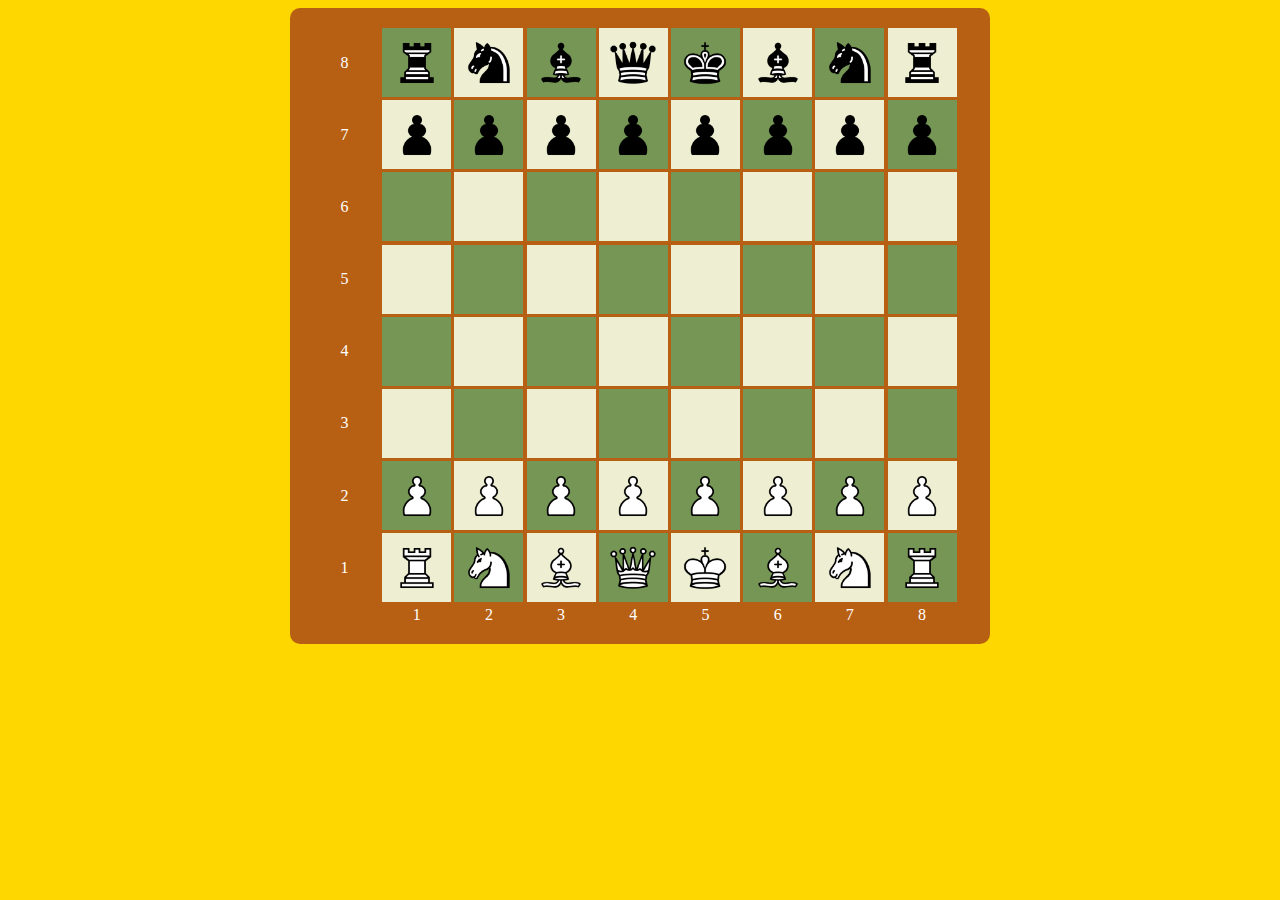
<file: chess game/index.html>
<!DOCTYPE html>
<html lang="en" dir="ltr">

<head>
  <link rel="stylesheet" href="styles.css">
  <meta charset="utf-8">
  <title>Chessgame</title>
</head>

<body>
  <div class="wrapper">

    <div class="container">
      <div class="edge">8</div>
      <div class="item1" id="81">
        <div class="black rook" draggable="true"></div>
      </div>
      <div class="item2" id="82">
        <div class="black knight" draggable="true"></div>
      </div>
      <div class="item1" id="83">
        <div class="black bishop" draggable="true"></div>
      </div>
      <div class="item2" id="84">
        <div class="black queen" draggable="true"></div>
      </div>
      <div class="item1" id="85">
        <div class="black king" draggable="true"></div>
      </div>
      <div class="item2" id="86">
        <div class="black bishop" draggable="true"></div>
      </div>
      <div class="item1" id="87">
        <div class="black knight" draggable="true"></div>
      </div>
      <div class="item2" id="88">
        <div class="black rook" draggable="true"></div>
      </div>
      <div class="edge">7</div>
      <div class="item2" id="71">
        <div class="black pawn" draggable="true"></div>
      </div>
      <div class="item1" id="72">
        <div class="black pawn" draggable="true"></div>
      </div>
      <div class="item2" id="73">
        <div class="black pawn" draggable="true"></div>
      </div>
      <div class="item1" id="74">
        <div class="black pawn" draggable="true"></div>
      </div>
      <div class="item2" id="75">
        <div class="black pawn" draggable="true"></div>
      </div>
      <div class="item1" id="76">
        <div class="black pawn" draggable="true"></div>
      </div>
      <div class="item2" id="77">
        <div class="black pawn" draggable="true"></div>
      </div>
      <div class="item1" id="78">
        <div class="black pawn" draggable="true"></div>
      </div>


      <div class="edge">6</div>
      <div class="item1" id="61"></div>
      <div class="item2" id="62"></div>
      <div class="item1" id="63"></div>
      <div class="item2" id="64"></div>
      <div class="item1" id="65"></div>
      <div class="item2" id="66"></div>
      <div class="item1" id="67"></div>
      <div class="item2" id="68"></div>
      <div class="edge">5</div>
      <div class="item2" id="51"></div>
      <div class="item1" id="52"></div>
      <div class="item2" id="53"></div>
      <div class="item1" id="54"></div>
      <div class="item2" id="55"></div>
      <div class="item1" id="56"></div>
      <div class="item2" id="57"></div>
      <div class="item1" id="58"></div>
      <div class="edge">4</div>
      <div class="item1" id="41"></div>
      <div class="item2" id="42"></div>
      <div class="item1" id="43"></div>
      <div class="item2" id="44"></div>
      <div class="item1" id="45"></div>
      <div class="item2" id="46"></div>
      <div class="item1" id="47"></div>
      <div class="item2" id="48"></div>
      <div class="edge">3</div>
      <div class="item2" id="31"></div>
      <div class="item1" id="32"></div>
      <div class="item2" id="33"></div>
      <div class="item1" id="34"></div>
      <div class="item2" id="35"></div>
      <div class="item1" id="36"></div>
      <div class="item2" id="37"></div>
      <div class="item1" id="38"></div>


<!-- ##################SECOND LINE############################# -->
      <div class="edge">2</div>
      <div class="item1" id="21">
        <div class="white pawn" draggable="true"></div>
      </div>
      <div class="item2" id="22">
        <div class="white pawn" draggable="true"></div>
      </div>
      <div class="item1" id="23">
        <div class="white pawn" draggable="true"></div>
      </div>
      <div class="item2" id="24">
        <div class="white pawn" draggable="true"></div>
      </div>
      <div class="item1" id="25">
        <div class="white pawn" draggable="true"></div>
      </div>
      <div class="item2" id="26">
        <div class="white pawn" draggable="true"></div>
      </div>
      <div class="item1" id="27">
        <div class="white pawn" draggable="true"></div>
      </div>
      <div class="item2" id="28">
        <div class="white pawn" draggable="true"></div>
      </div>



<!-- ##################FIRST LINE############################# -->
      <div class="edge">1</div>
      <div class="item2" id="11">
        <div class="white rook" draggable="true"></div>
      </div>
      <div class="item1" id="12">
        <div class="white knight" draggable="true"></div>
      </div>
      <div class="item2" id="13">
        <div class="white bishop" draggable="true"></div>
      </div>
      <div class="item1" id="14">
        <div class="white queen" draggable="true"></div>
      </div>
      <div class="item2" id="15">
        <div class="white king" draggable="true"></div>
      </div>
      <div class="item1" id="16">
        <div class="white bishop" draggable="true"></div>
      </div>
      <div class="item2" id="17">
        <div class="white knight" draggable="true"></div>
      </div>
      <div class="item1" id="18">
        <div class="white rook" draggable="true"></div>
      </div>
      <div class="edge"></div>
      <div class="edge">1</div>
      <div class="edge">2</div>
      <div class="edge">3</div>
      <div class="edge">4</div>
      <div class="edge">5</div>
      <div class="edge">6</div>
      <div class="edge">7</div>
      <div class="edge">8</div>
    </div>
  </div>


<script src="chessjava.js"></script>
</body>

</html>
</file>
<file: chess game/styles.css>
/* GLOBAL STYLING */

* {
  box-sizing: border-box;
}
body{
  background-color: gold;
}
.wrapper {
  max-width: 700px;
  margin: 0 auto;
}

.container {
  display: grid;
  grid-template-columns: repeat(9, 69px);
  grid-template-rows: repeat(8, 69px);
  background-color: #b76014;
  grid-row-gap: 0.2em;
  grid-column-gap: 0.2em;
  border-radius: 10px;
  padding: 20px;
}

.item2 {
  display: flex;
  align-items: center;
  justify-content: center;
  font-size: 3em;
  background-color: #eeeed2;
}

.item1 {
  display: flex;
  align-items: center;
  justify-content: center;
  font-size: 3em;
  background-color: #769656;
}

.edge {
  justify-self: center;
  align-self: center;
  color: white;
}

/* WHITE FIGURES*/

.white.rook {
  height: 50px;
  width: 50px;
  background-image: url('img/WhiteRook.png');
  background-size: cover;
}

.white.knight {
  height: 50px;
  width: 50px;
  background-image: url('img/WhiteKnight.png');
  background-size: cover;
}

.white.bishop {
  height: 50px;
  width: 50px;
  background-image: url('img/WhiteBishop.png');
  background-size: cover;
}

.white.queen {
  height: 50px;
  width: 50px;
  background-image: url('img/WhiteQueen.png');
  background-size: cover;
}

.white.king {
  height: 50px;
  width: 50px;
  background-image: url('img/WhiteKing.png');
  background-size: cover;
}

.white.pawn {
  height: 50px;
  width: 50px;
  background-image: url('img/WhitePawn.png');
  background-size: cover;
}

/* BLACK FIGURES*/

.black.rook {
  height: 50px;
  width: 50px;
  background-image: url('img/BlackRook.png');
  background-size: cover;
}

.black.knight {
  height: 50px;
  width: 50px;
  background-image: url('img/BlackKnight.png');
  background-size: cover;
}

.black.bishop {
  height: 50px;
  width: 50px;
  background-image: url('img/BlackBishop.png');
  background-size: cover;
}

.black.queen {
  height: 50px;
  width: 50px;
  background-image: url('img/BlackQueen.png');
  background-size: cover;
}

.black.king {
  height: 50px;
  width: 50px;
  background-image: url('img/BlackKing.png');
  background-size: cover;
}

.black.pawn {
  height: 50px;
  width: 50px;
  background-image: url('img/BlackPawn.png');
  background-size: cover;
}
@media screen and (max-width: 700px){
  .wrapper {
    max-width: 450px;
    margin: 0 auto;
  }

  .container {
    grid-template-columns: repeat(9, 40px);
    grid-template-rows: repeat(8, 40px);
  }

  .item2 {
    display: flex;
    align-items: center;
    justify-content: center;
    font-size: 2em;
    background-color: #eeeed2;
  }

  .item1 {
    display: flex;
    align-items: center;
    justify-content: center;
    font-size: 2em;
    background-color: #769656;
  }

  .edge {
    justify-self: center;
    align-self: center;
    color: white;
  }

  /* WHITE FIGURES*/

  .white.rook {
    height: 30px;
    width: 30px;
  }

  .white.knight {
    height: 30px;
    width: 30px;
  }

  .white.bishop {
    height: 30px;
    width: 30px;
  }

  .white.queen {
    height: 30px;
    width: 30px;
  }

  .white.king {
    height: 30px;
    width: 30px;
  }

  .white.pawn {
    height: 30px;
    width: 30px;
  }

  /* BLACK FIGURES*/

  .black.rook {
    height: 30px;
    width: 30px;
  }

  .black.knight {
    height: 30px;
    width: 30px;
  }

  .black.bishop {
    height: 30px;
    width: 30px;
  }

  .black.queen {
    height: 30px;
    width: 30px;
  }

  .black.king {
    height: 30px;
    width: 30px;
  }

  .black.pawn {
    height: 30px;
    width: 30px;
  }
}
</file>
